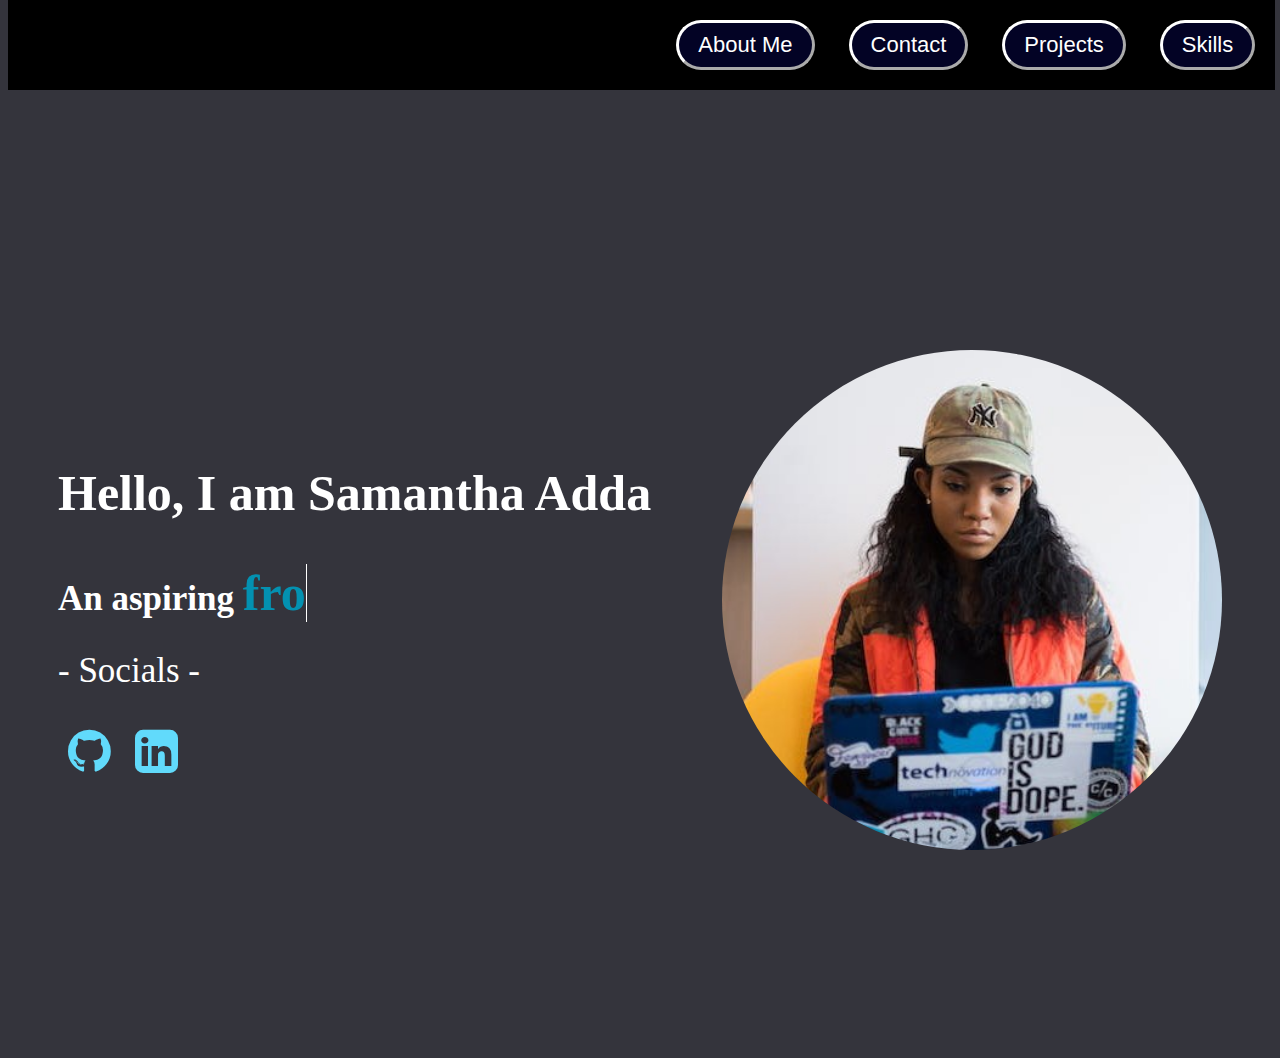
<file: index.html>
<!DOCTYPE html>
<html lang="en">
<head>
<meta charset="UTF-8">
<meta name="viewport" content="width=device-width, initial-scale=1.0">
<link rel="stylesheet" href="https://cdnjs.cloudflare.com/ajax/libs/font-awesome/4.7.0/css/font-awesome.min.css">
<link rel="shortcut icon" type="x icon" href="images/favicon-32x32.png">
<link href="index.css" rel="stylesheet">
<title>Samantha's Portfolio</title>
</head>
<body>

<header>
    <nav>
        <ul>
            <li><button><a href="aboutme.html">About Me</a></button></li>
            <li><button><a href="contact.html">Contact</a></button></li>
            <li><button><a href="projects.html">Projects</a></button></li>
            <li><button><a href="skills.html">Skills</a></button></li>
        </ul>
    </nav>
</header>

<main>
  <div class="container">
    <div id="content" style="margin-left: 50px;color: white">
      <h2 class="title" >Hello, I am Samantha Adda</h2>
      <h2 style="font-size: 35px;">An aspiring <span class="dynamic-text"></span></h2>
      <p class="subtitle">- Socials -</p>
      <div class="navigation">
        <a href="https://github.com/SADDA12" target="_blank"><i class="fa fa-github" style="font-size:50px"></i></a>
        <a href="https://www.linkedin.com/in/samantha-adda-09b4821ba/" target="_blank"><i class="fa fa-linkedin-square" style="font-size:50px"></i></a>
      </div>
    </div>
    <img src="images/saa.jpg" alt="Image" class="home-image" style="margin: 50px;">
  </div>

</main>
</body>
<script src="index.js"></script>
</html>
</file>
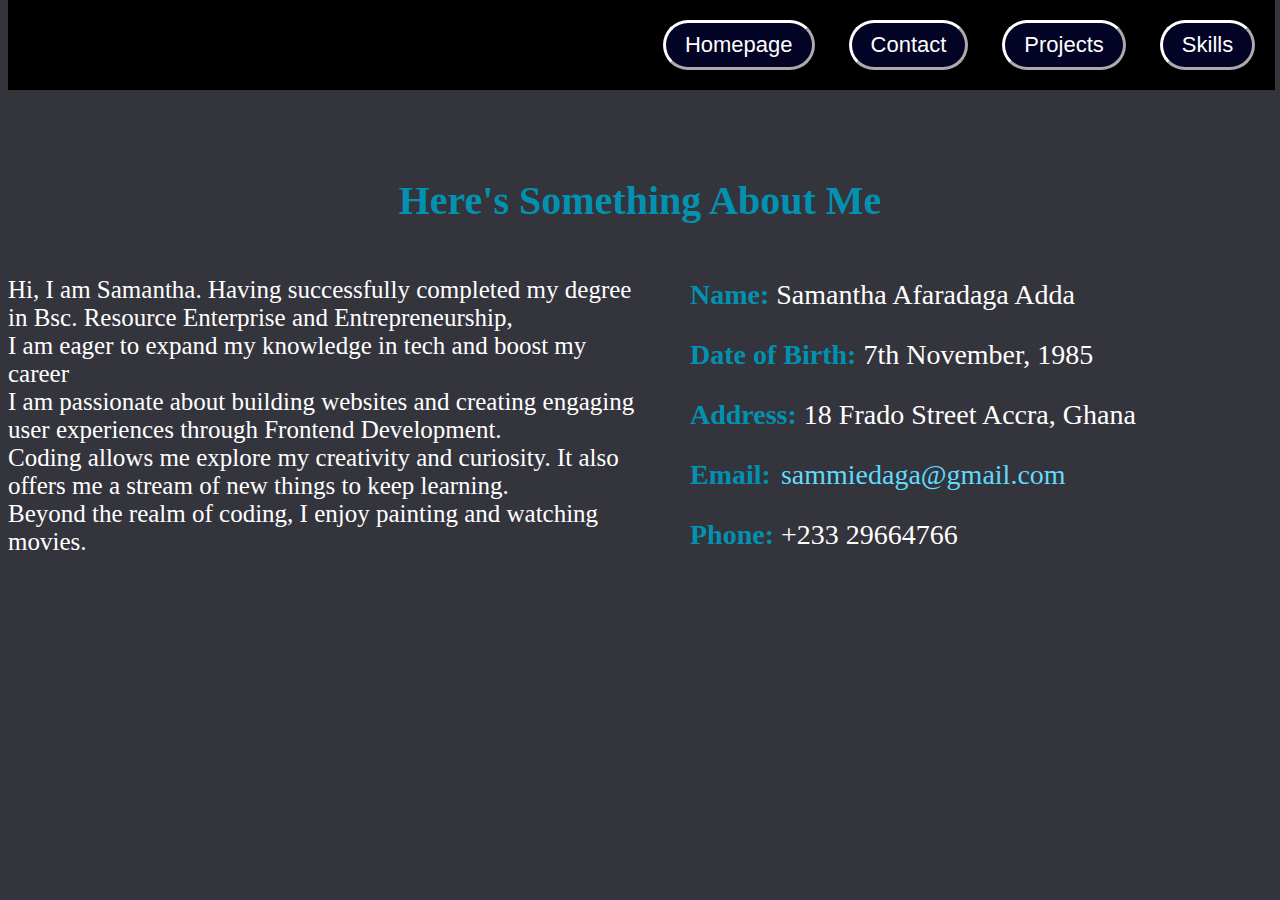
<file: aboutme.html>
<!DOCTYPE html>
<html>
    <head>
        <meta charset="UTF-8">
        <meta name="viewport" content="width=device-width, initial-scale=1.0">
        <link rel="shortcut icon" type="x icon" href="images/favicon-32x32.png">
        <link href="index.css" rel="stylesheet">
        <title>About Me</title>
    </head>
    <body>
        <header>
            <nav>
                <ul>
                    <li><button><a href="index.html">Homepage</a></button></li>
                    <li><button><a href="contact.html">Contact</a></button></li>
                    <li><button><a href="projects.html">Projects</a></button></li>
                    <li><button><a href="skills.html">Skills</a></button></li>
                </ul>
            </nav>
        </header>

        <main style="display: flex; flex-direction: column; align-items: center;">
            <h1 class="sentence">Here's Something About Me</h1>

            <div class="about-me">
        
                <div class="aboutMe-write-up">
                    <p>Hi, I am Samantha. Having successfully completed my degree in 
                        Bsc. Resource Enterprise and Entrepreneurship, <br>
                        I am eager to expand my 
                        knowledge in tech and boost my career <br>
                        I am passionate about building websites and creating engaging user experiences through Frontend Development.<br>
                        Coding allows me explore my creativity and curiosity. It also offers me a stream of new things to keep learning.<br>
                        Beyond the realm of coding, I enjoy painting and watching movies.
                    </p>
                </div>

                <div class="about-me-details">
                    <p><strong style="color:rgb(3, 145, 177);">Name:</strong> Samantha Afaradaga Adda</p>
                    <p><strong style="color:rgb(3, 145, 177);">Date of Birth:</strong> 7th November, 1985</p>
                    <p><strong style="color:rgb(3, 145, 177);">Address:</strong> 18 Frado Street Accra, Ghana</p>
                    <p><strong style="color:rgb(3, 145, 177);">Email:</strong><a href="mailto:sammiedaga@gmail.com">sammiedaga@gmail.com</a></p>
                    <p><strong style="color:rgb(3, 145, 177);">Phone:</strong> +233 29664766</p>
                </div>

            </div>
        </main>
    
        <footer></footer> 
    </body>
</html>
</file>
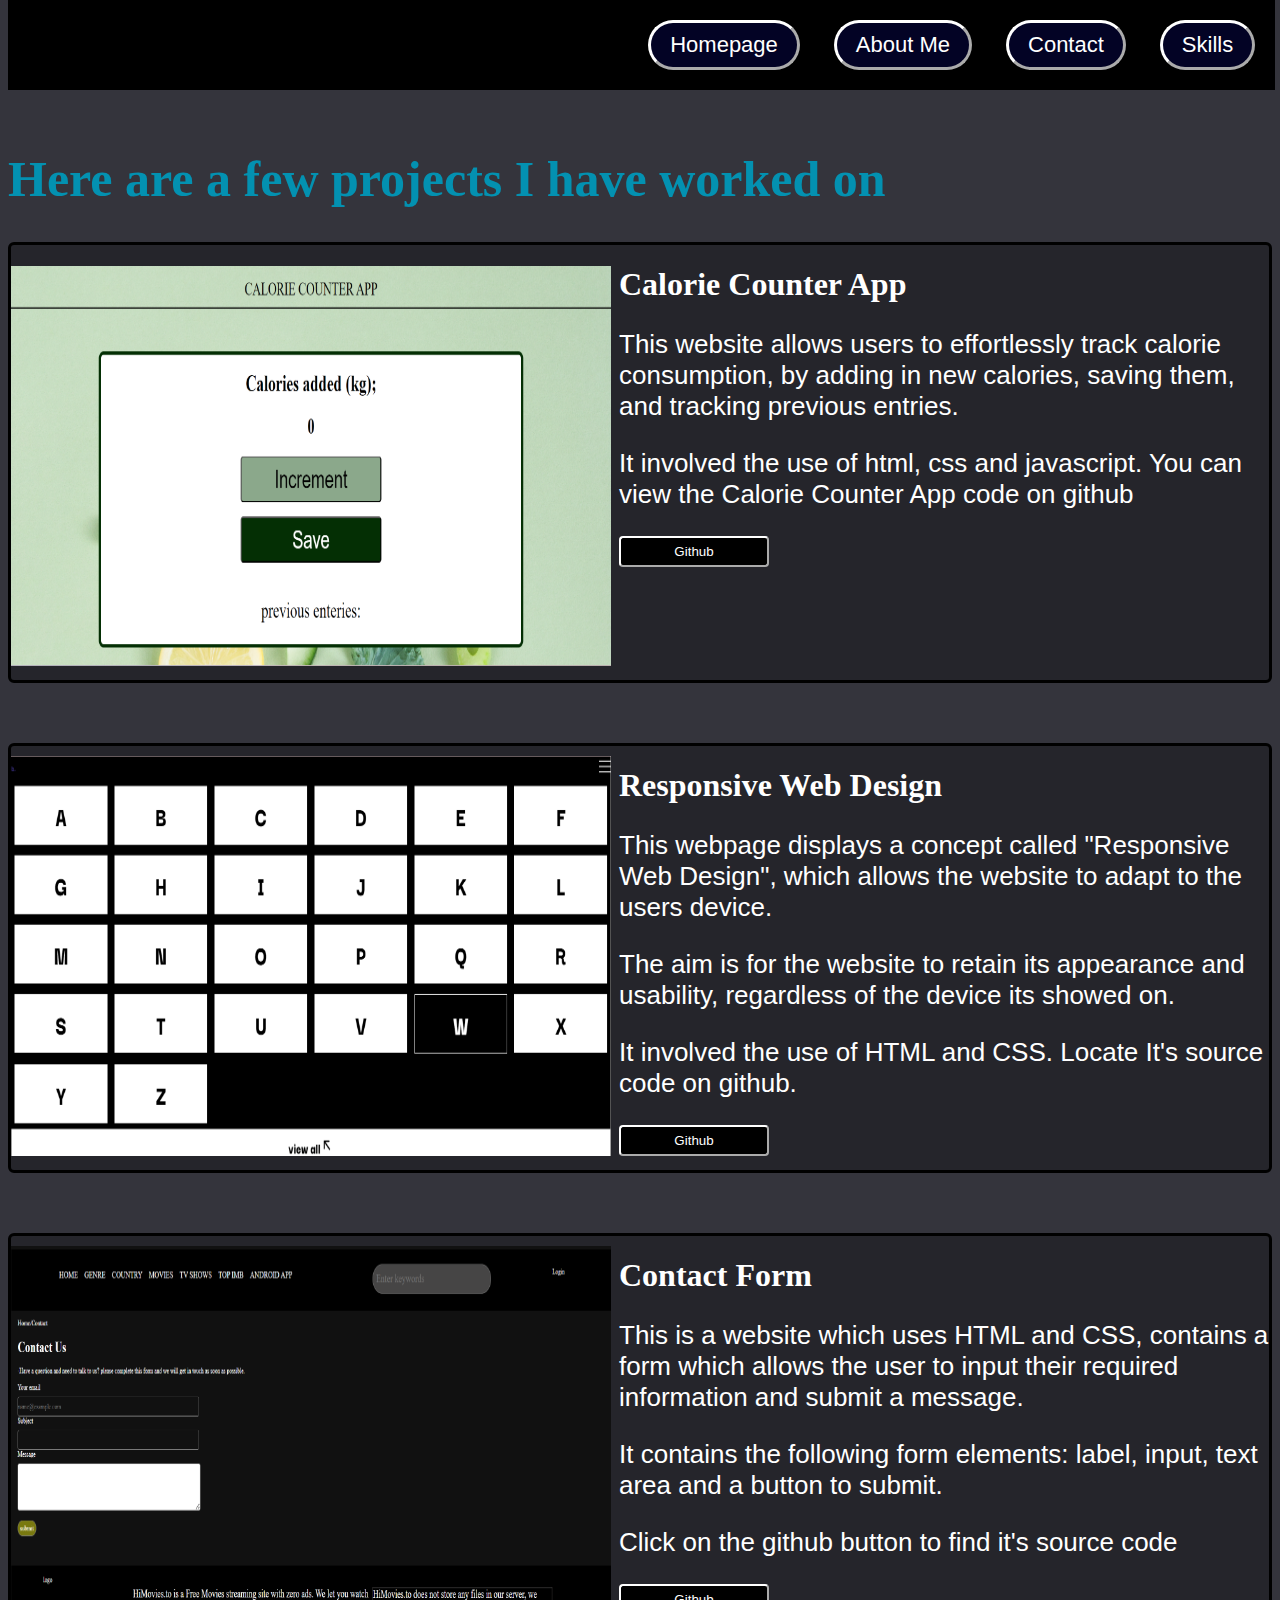
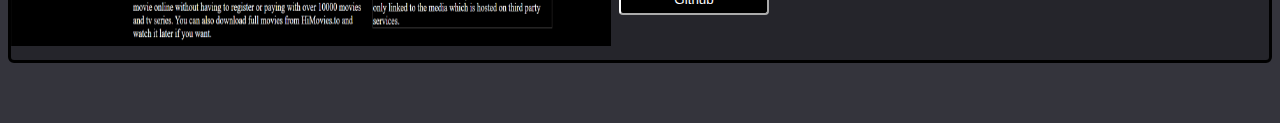
<file: projects.html>
<!DOCTYPE html>
<html>
    <head>
        <meta charset="UTF-8">
        <meta name="viewport" content="width=device-width, initial-scale=1.0">
        <link rel="shortcut icon" type="x icon" href="images/favicon-32x32.png">
        <link href="index.css" rel="stylesheet">
        <title>Samantha's Projects</title>
    </head>
    <body>
        <header>
            <nav>
                <ul>
                    <li><button><a href="index.html">Homepage</a></button></li>
                    <li><button><a href="aboutme.html">About Me</a></button></li>
                    <li><button><a href="contact.html">Contact</a></button></li>
                    <li><button><a href="skills.html">Skills</a></button></li>
                </ul>
            </nav>
        </header>

        <main>
            <h1 class="project-title">Here are a few projects I have worked on</h1>
            <div class="project">
                <div><img src="images/CalorieCounter.png" style="margin-top: 21px;"></div>
                <div class="ProjectInfo">
                    <h1>Calorie Counter App</h1>
                    <p>This website allows users to effortlessly track calorie consumption, by adding in new calories, saving them, and tracking previous entries.</p>
                    <p>It involved the use of html, css and javascript. You can view the Calorie Counter App code on github</p>
                    <button class="git-button"><a href="https://github.com/SADDA12/CalorieCounterApp.git" target="_blank">Github</a></button>
                </div>
            </div>

            <div class="project">
                <div><img src="images/ResponsiveWebDesign.png" style="margin-top: 10px;"></div>
                <div class="ProjectInfo">
                    <h1>Responsive Web Design</h1>
                    <p>This webpage displays a concept called "Responsive Web Design", which allows the website to adapt to the users device.</p>
                    <p>The aim is for the website to retain its appearance and usability, regardless of the device its showed on.</p>
                    <p>It involved the use of HTML and CSS. Locate It's source code on github.</p>
                    <button class="git-button"><a href="https://github.com/SADDA12/Responsive-Web-Design-2.git" target="_blank">Github</a></button>
                </div>
            </div>

            <div class="project">
                <div><img src="images/contact-form.png" style="margin-top: 10px;"></div>
                <div class="ProjectInfo">
                    <h1>Contact Form</h1>
                    <p>This is a website which uses HTML and CSS, contains a form which allows the user to input their required information and submit a message. </p>
                    <p>It contains the following form elements: label, input, text area and a button to submit.</p>
                    <p>Click on the github button to find it's source code</p>
                    <button class="git-button"><a href="https://github.com/SADDA12/Contact-Page.git" target="_blank">Github</a></button>
                </div>
            </div>
        </main>
    
        <footer></footer> 
    </body>
</html>
</file>
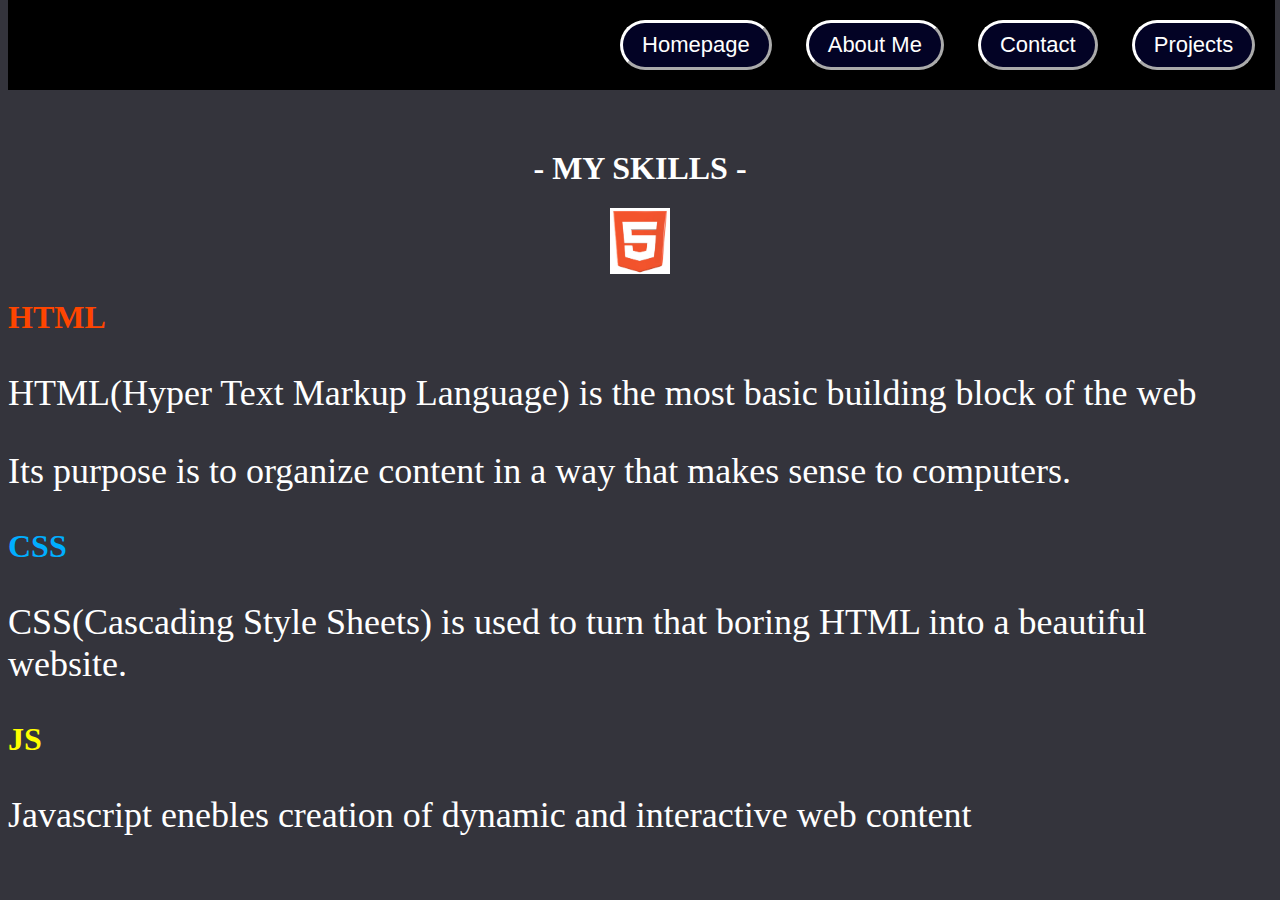
<file: skills.html>
<!DOCTYPE html>
<html>
    <head>
        <meta charset="UTF-8">
        <meta name="viewport" content="width=device-width, initial-scale=1.0">
        <link rel="shortcut icon" type="x icon" href="images/favicon-32x32.png">
        <link href="index.css" rel="stylesheet">
        <title>My Skills</title>
    </head>
    <body>
        <header>
            <nav>
                <ul>
                    <li><button><a href="index.html">Homepage</a></button></li>
                    <li><button><a href="aboutme.html">About Me</a></button></li>
                    <li><button><a href="contact.html">Contact</a></button></li>
                    <li><button><a href="projects.html">Projects</a></button></li>
                </ul>
            </nav>
        </header>

        <main class="skills-main">
            <h1 class="skills-title" style="color: white;">- MY SKILLS -</h1>

            <div class="slideshow-container">
            <div class="slide fade"><img src="images/html.png" width="60px"></div>
            <div class="slide fade"><img src="images/css.png" width="60px"></div>
            <div class="slide fade"><img src="images/js.png" width="60px"></div>
            </div>


            <div>
                <h1 style=" color: orangered;">HTML</h1>
                <p style="color: white;">HTML(Hyper Text Markup Language) is the most basic building block of the web</p>
                <p style="color: white;">Its purpose is to organize content in a way that makes sense to computers.</p>
            
            </div>

            <div>
                <h1 style=" color: rgb(0, 174, 255);">CSS</h1>
                <p style="color: white;">CSS(Cascading Style Sheets) is used to turn that boring HTML into a beautiful website.</p>
                
            </div>

            <div>
                <h1 style=" color: yellow;">JS</h1>
                <p style="color: white;">Javascript enebles creation of dynamic and interactive web content</p>
            </div>
        </main>
    
        <footer></footer> 
    </body>
    <script src="index.js"></script>
</html>
</file>
<file: index.css>
body {
    background-color: rgb(52, 52, 60);
}

nav {
    display: flex;
    justify-content: center ;
    padding: 10px;
}

ul {
    list-style-type: none;
    margin: 0;
    padding: 0;
    display: flex;
}

li {
    margin: 10px;
}

header {
    background-color: rgb(0, 0, 0);
    position: fixed;
    top: 0;
    width: 96%;
    animation: fade-down 0.5s;
}

header a {
    color: white;
    text-decoration: none;
    font-size: 11px;
}

header button {
    background-color: rgb(3, 3, 37);
    border-color: white;
    border-radius: 5em;
    padding: 5px;
    border-width: 3px;
}

main{
    margin-top: 90px;
    width: 100%;
}

/* HOMEPAGE */
.home-image {
    width: 300px;
    height: 300px;
    border-radius: 50%;
    object-fit: cover;
}

.title {
    font-size: 24px;
    margin-top: 40px;
}

.dynamic-text {
    font-size: 26px;
    color: rgb(3, 145, 177);
    display: inline-block;
    border-right: 1px solid white;
    margin: 0;
    padding: 0;
}

.subtitle {
    font-size: 1.5em;
    margin-top: 5px;
}

.navigation {
    margin-top: 20px;
}
a {
    color: #61dafb;
    text-decoration: none;
    margin: 0 10px;
}


/* ABOUT ME */
.sentence {
    font-size: 25px;
    color:rgb(3, 145, 177) ;
}

.aboutMe-write-up{color: white;}

.about-me-details{
    color: white;
    font-size: 18px;
}

/* CONTACT */
label {
    color: white;
    font-size: 16px;
    font-weight: bold;
    width: 150px;
    display: inline-block;
}

.form-control {margin-bottom: 30px;}
input{width: 50%;}
.MessageInput{height: 50px;}
select {
    padding: 3px;
    width: 52%;
}

.submit-button{
    padding: 3px;
    background-color: rgb(3, 145, 177);
    border-color: white;
    color: white;
    border-radius: 8px;
    width: 80%;
    height: 40px;
    font-size: 20px;
    font-weight: bold;
    margin-left: 20px;
}

/* PROJECT */
.project{animation: fade-up 0.5s;}

.project-title{
    font-size: 23px; 
    color: rgb(3, 145, 177);
}

.project img{
    width: 400px;
    height: 220px;
}

.ProjectInfo{color: white;}

.git-button{
    background-color: black;
    border-color: white;
    border-radius: 4px;
    padding: 6px;
    width: 150px;
}

.git-button a {
    color: white;
    text-decoration: none;
}

/* SKILLS */
.slideshow-container {
    text-align: center;
    position: relative;
    margin-top: auto;
}

.slide {display: none;}

.fade {animation: fade 2s ease-in-out infinite;}
.skills-title{text-align: center;}
.skills-main p{font-size: 16px;}




@media screen and (min-width: 426px) and (max-width:768px){
 /* for tablet: */   
nav {justify-content: center ;}

header {width: 98%;}

header a {font-size: 20px;}

header button {padding: 12px;}

main{
    margin-top: 120px;
    width: 100%;
}

/* HOMEPAGE */
.container {text-align: center;}

.home-image {
    width: 500px;
    height: 500px;
}

.subtitle{font-size: 28px;}

.title {font-size: 30px;}

.dynamic-text {font-size: 40px;}

/* ABOUT ME */
.sentence {font-size: 34px;}

.aboutMe-write-up{font-size: 28px;}

.about-me-details{font-size: 28px;} 

/* CONTACT */
label {
    font-size: 26px;
    width: 240px;
}

input{
    width: 60%;
    height: 40px;
}

.form-control {margin-bottom: 40px;}

.MessageInput{height: 90px;}

select {
    width: 61%;
    height: 40px;
}

.submit-button{
    width: 500px;
    height: 60px;
    font-size: 30px;
    margin-left: 100px;
}

/* PROJECTS */
.project-title{font-size: 40px;}

.project img{
    width: 700px;
    height: 370px;
}
.ProjectInfo{font-size: 24px;}

.git-button a {font-size: 20px;}

/* SKILLS */
.skills-main p{font-size: 24px;}

}
    







@media screen and (min-width: 769px) {
    /* for large screen */

nav {justify-content: flex-end;}

li {margin-left: 24px;}

header {width: 99%;}

header a {font-size: 22px;}

header button{padding: 9px;}

main{
    margin-top: 150px;
    width: 100%;
}


/* HOMEPAGE */
.container {
    display: flex;
    flex-direction: row;
    align-items: center;
    justify-content: space-between;
    width: 100%;
    height: 100vh;
}

.home-image {
    width: 500px;
    height: 500px;
}

.title {font-size: 50px;}

.dynamic-text {font-size: 50px;}

.subtitle{font-size: 35px;}

/* ABOUT ME */

.sentence{font-size: 40px;}

.about-me{display: flex;}

.aboutMe-write-up{
    width: 50%;
    font-size: 25px;
    margin-right: 50px;
}

.about-me-details{font-size: 28px;}

/* CONTACT */
label {
    font-size: 24px;
    width: 230px;
    display: inline-block;
    margin-left: 70px; 
}

input{
    width: 60%;
    padding: 10px;
}

select {
    padding: 10px;
    width: 62%;
    height: 43px;
}


.submit-button{
    width: 600px;
    height: 60px;
    font-size: 35px;
    margin-left: 200px;
}

/* PROJECT */
.project{
    display: flex;
    margin-bottom: 60px;
    border: solid;
    background-color: rgb(37, 37, 43);
    padding-bottom: 10px;
    border-radius: 6px;
}

.ProjectInfo{margin-left: 8px;}

.ProjectInfo p{
    font-family:Arial, Helvetica, sans-serif;
    font-size: 26px;
}

.project img{
    width: 600px;
    height: 400px;
}

.project-title{font-size: 50px;}

.git-button{width: 150px;}

/* SKILLS */

.skills-main p{font-size: 36px;}
}







/* KEYFRAMES */
@keyframes fade-down {
    0% {
        opacity: 0;
        transform: translateY(-30px) scale(0);
    }

    100% {
        opacity: 1;
        transform: translateY(0px) scale(1);
    }
}

@keyframes fade {
    from {
      opacity: 0;
    }
    to {
      opacity: 1;
    }
}

@keyframes fade-up {
    0% {
        opacity: 0;
        transform: translateY(30px) scale(0);
    }

    100% {
        opacity: 1;
        transform: translateY(0px) scale(1);
    }
}
</file>
